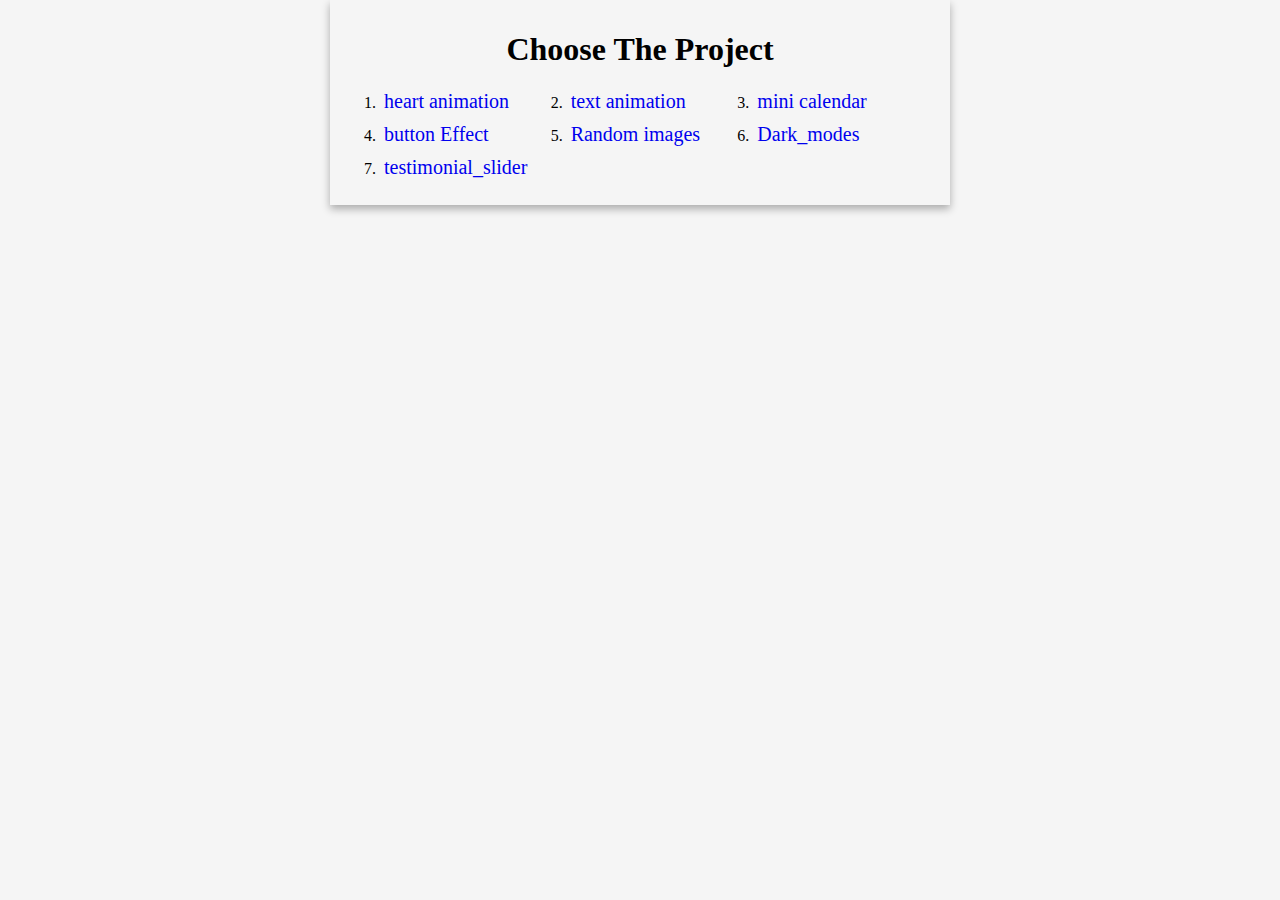
<file: index.html>
<!DOCTYPE html>
<html lang="en">
  <head>
    <meta charset="UTF-8" />
    <meta name="viewport" content="width=device-width, initial-scale=1.0" />
    <title>30 Projects HTML | CSS | JS</title>
    <style>
      body {
        background-color: whitesmoke;
        display: flex;
        flex-direction: column;
        align-items: center;
        justify-content: center;
        margin: 0;
        padding: 0;
      }
      a {
        text-decoration: none;
        font-size: 20px;
      }
      div {
        width: 600px;
        box-shadow: 0 4px 8px rgba(0, 0, 0, 0.3);
        padding: 10px;
      }
      ol {
        display: grid;
        grid-template-columns: 1fr 1fr 1fr;
        row-gap: 10px;
      }
      @media (min-width: 375px) and (max-width: 1024px) {
        div {
          width: 100%;
          padding: 0;
        }
        ol {
          grid-template-columns: 1fr 1fr;
        }
      }
      ol li a {
        padding: 0 4px;
      }

      h1 {
        text-align: center;
      }
    </style>
  </head>
  <body>
    <div>
      <h1>Choose The Project</h1>
      <ol>
        <li><a href="1_heart_animation/index.html">heart animation</a></li>
        <li><a href="2_text_animtion/index.html">text animation</a></li>
        <li><a href="3_mini_calendar/index.html">mini calendar</a></li>
        <li><a href="4_buttom_effect/index.html">button Effect</a></li>
        <li><a href="5_Random_images/index.html">Random images</a></li>
        <li><a href="6_Dark_mode/index.html">Dark_modes</a></li>
        <li>
          <a href="7_testimonial_slider/index.html">testimonial_slider</a>
        </li>
      </ol>
    </div>
  </body>
</html>
</file>
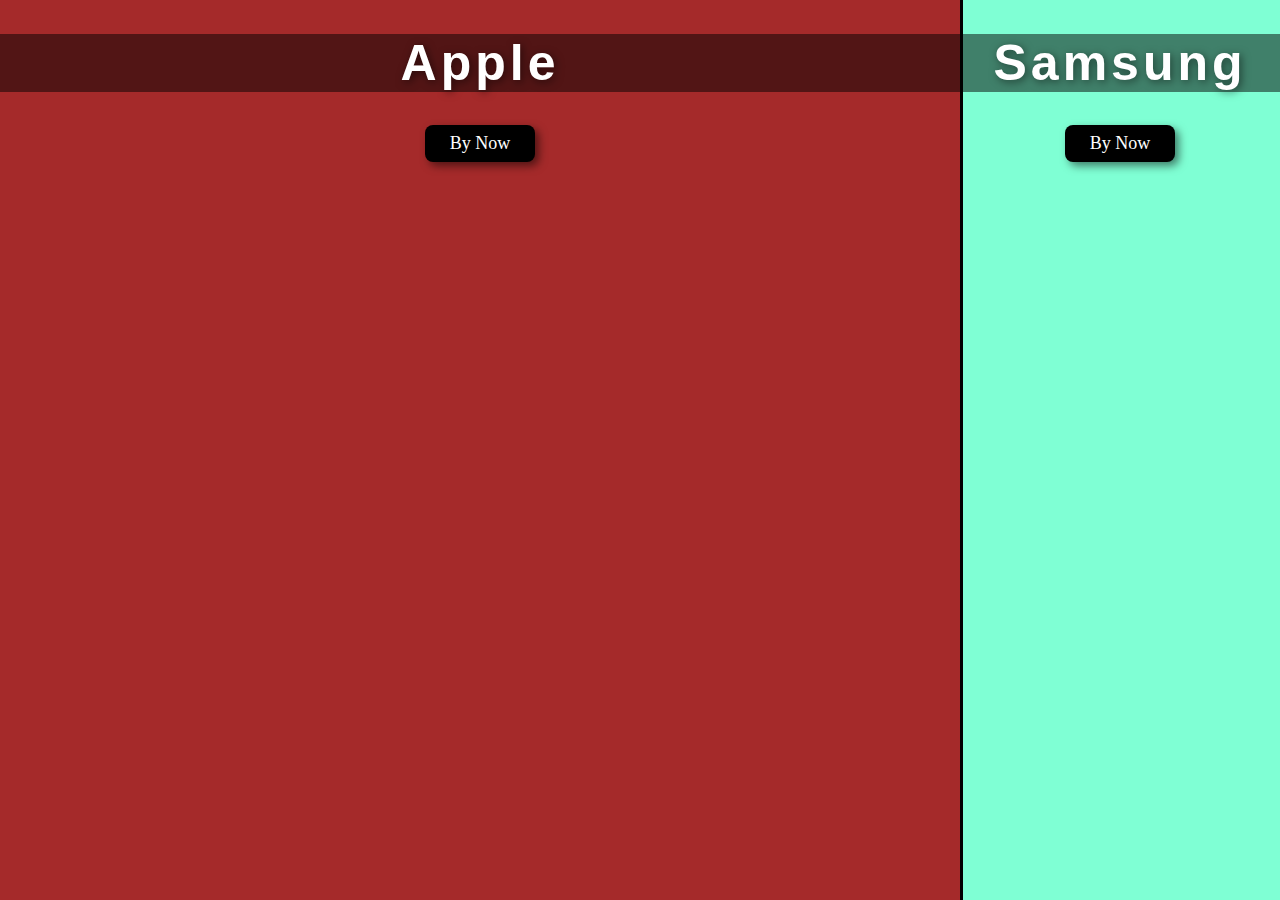
<file: 10_double_landing/index.html>
<!DOCTYPE html>
<html lang="en">
  <head>
    <meta charset="UTF-8" />
    <meta name="viewport" content="width=device-width, initial-scale=1.0" />
    <title>Double Landing Page</title>
    <link rel="stylesheet" href="style.css" />
  </head>
  <body>
    <div class="container">
      <div class="left split">
        <h1>Apple</h1>
        <button class="btn">By Now</button>
      </div>
      <div class="split right">
        <h1>Samsung</h1>
        <button class="btn">By Now</button>
      </div>
    </div>
    <script src="main.js"></script>
  </body>
</html>
</file>
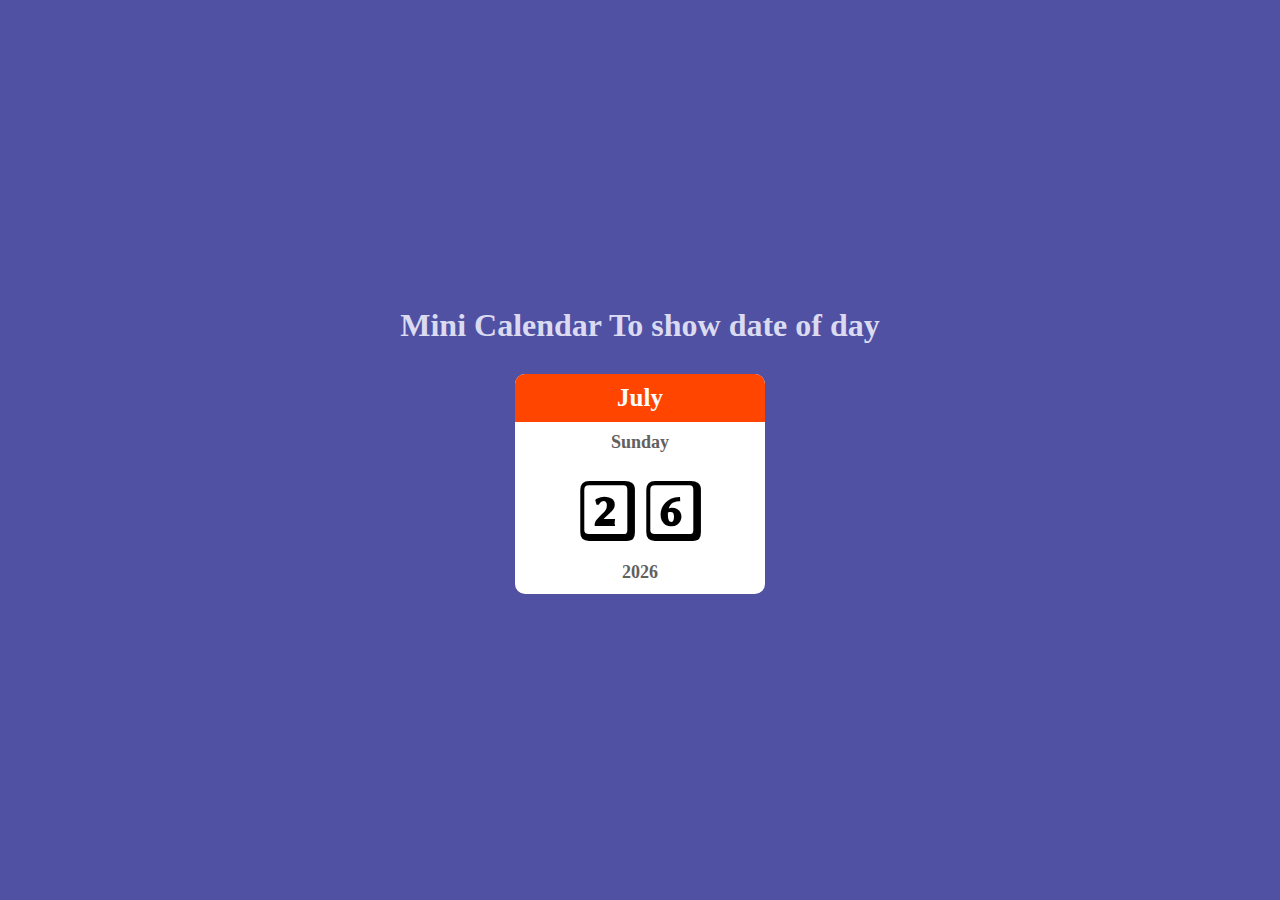
<file: 3_mini_calendar/index.html>
<!DOCTYPE html>
<html lang="en">
  <head>
    <meta charset="UTF-8" />
    <meta name="viewport" content="width=device-width, initial-scale=1.0" />
    <title>Mini Calendar</title>
    <link rel="stylesheet" href="style.css" />
  </head>
  <body>
    <div class="container">
      <h1>Mini Calendar To show date of day</h1>
      <div class="card">
        <p class="monthName">December</p>
        <p class="dayName">Thursday</p>
        <p class="numberDay">2</p>
        <p class="numberYear">2025</p>
      </div>
    </div>
    <script src="main.js"></script>
  </body>
</html>
</file>
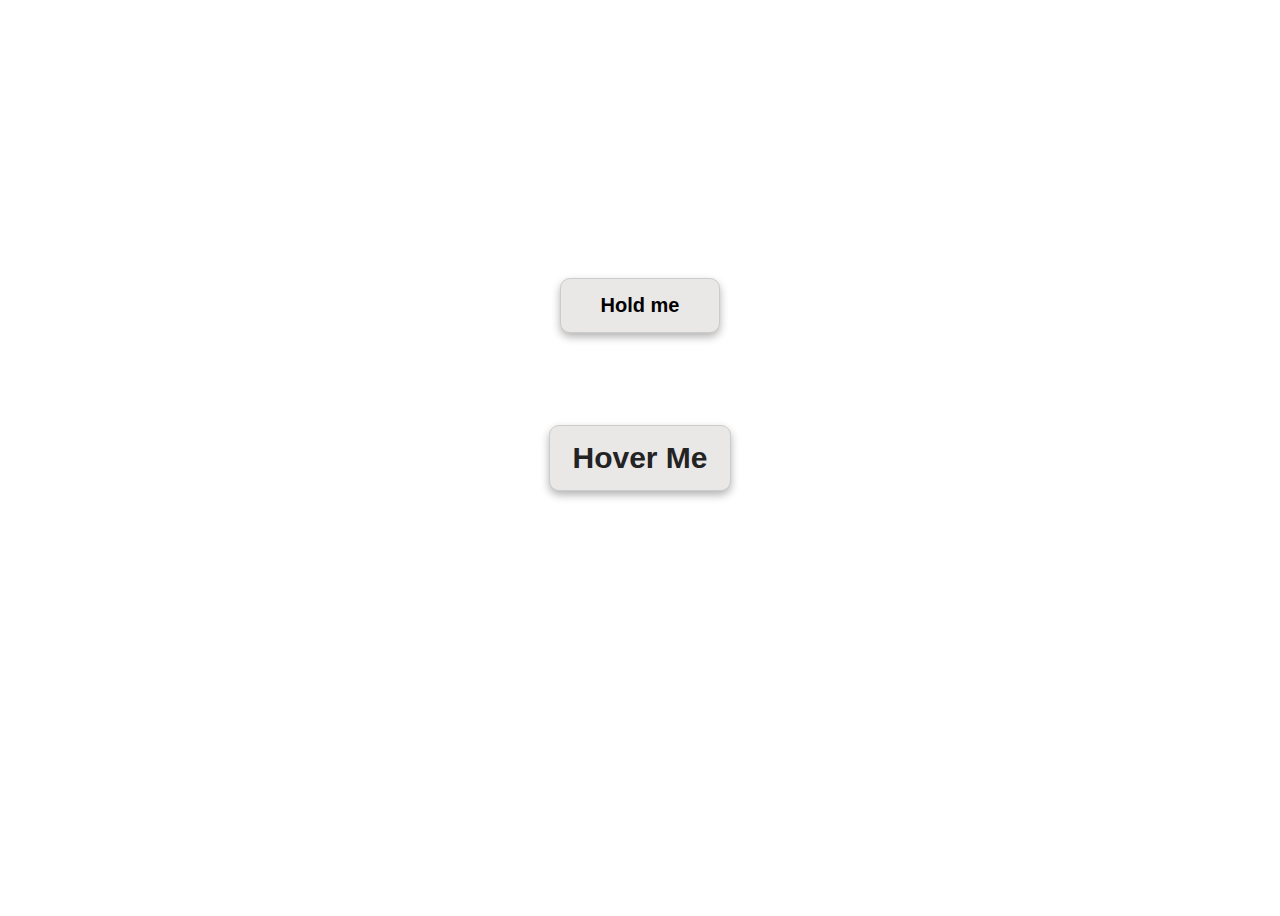
<file: 4_buttom_effect/index.html>
<!DOCTYPE html>
<html lang="en">
  <head>
    <meta charset="UTF-8" />
    <meta name="viewport" content="width=device-width, initial-scale=1.0" />
    <title>Button Effect with mouse hover</title>
    <link rel="stylesheet" href="style.css" />
  </head>
  <body>
    <a href="#" class="btn">
      <span>Hover Me</span>
    </a>

    <button class="catchMe" type="button">Hold me</button>

    <script src="main.js"></script>
  </body>
</html>
</file>
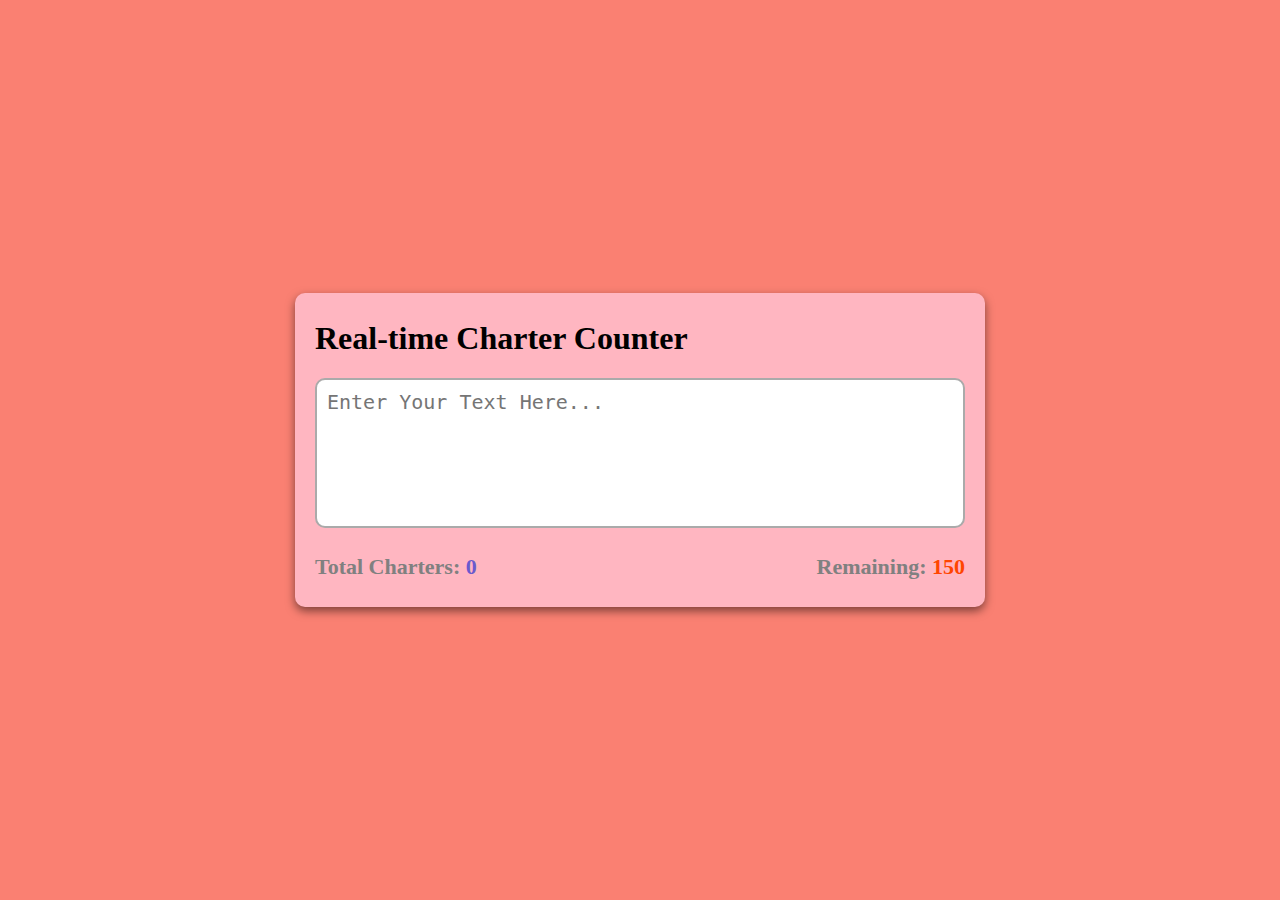
<file: 8_chrater_counter/index.html>
<!DOCTYPE html>
<html lang="en">
  <head>
    <meta charset="UTF-8" />
    <meta name="viewport" content="width=device-width, initial-scale=1.0" />
    <title>real time charter Counter</title>
    <link rel="stylesheet" href="style.css" />
  </head>
  <body>
    <div class="container">
      <h1 class="title">Real-time Charter Counter</h1>
      <textarea
        name="input"
        maxlength="150"
        placeholder="Enter Your Text Here..."
      ></textarea>
      <div class="footer">
        <p>Total Charters: <span class="total"></span></p>
        <p>Remaining: <span class="remaining"></span></p>
      </div>
    </div>
    <script src="main.js"></script>
  </body>
</html>
</file>
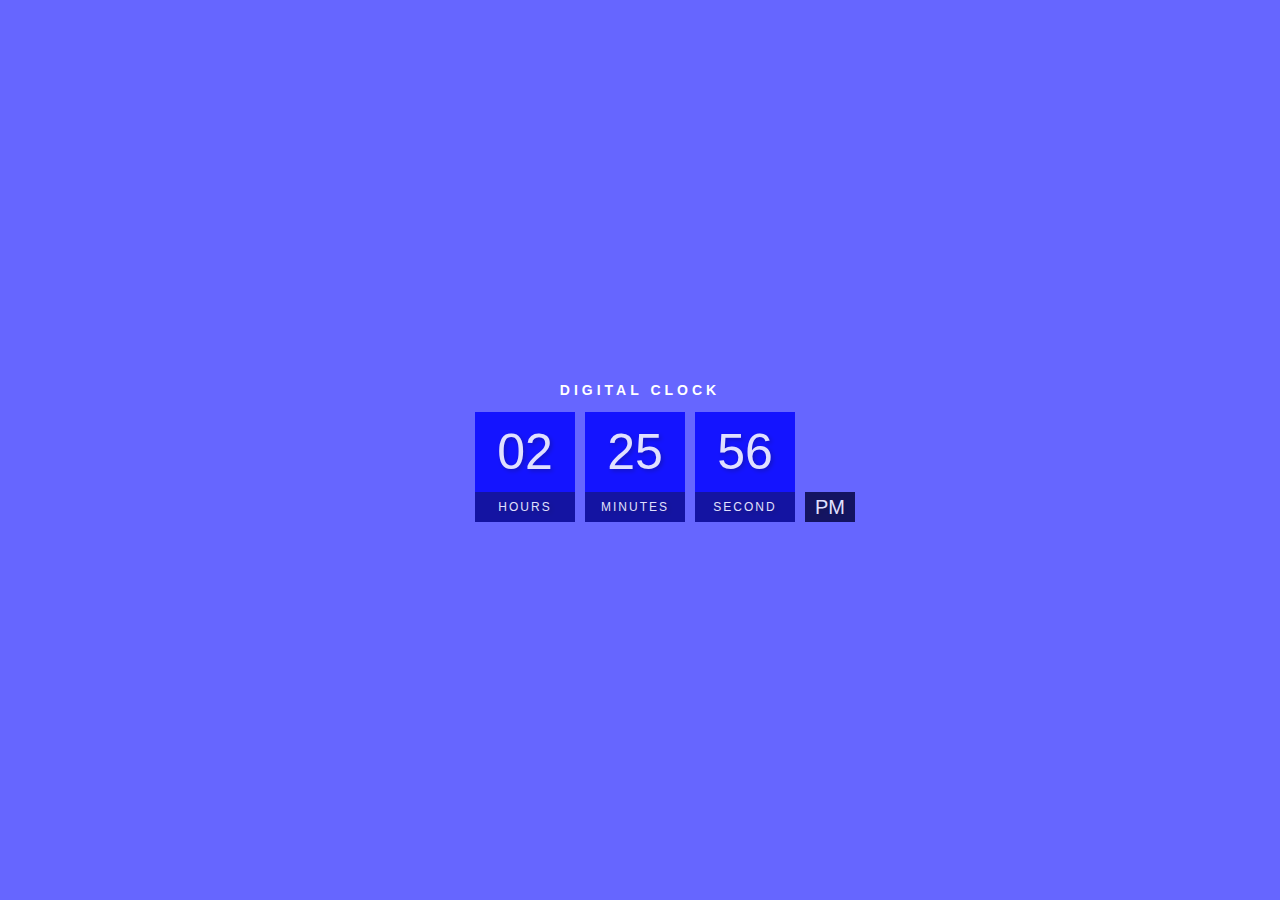
<file: 9_Digital_clock/index.html>
<!DOCTYPE html>
<html lang="en">
  <head>
    <meta charset="UTF-8" />
    <meta name="viewport" content="width=device-width, initial-scale=1.0" />
    <title>Digital Clock</title>
    <link rel="stylesheet" href="style.css" />
  </head>
  <body>
    <div>
      <h1>Digital Clock</h1>
      <div class="clock">
        <div>
          <span id="hours">09</span>
          <span class="text">hours</span>
        </div>

        <div>
          <span id="minutes">09</span>
          <span class="text">Minutes</span>
        </div>

        <div>
          <span id="seconds">09</span>
          <span class="text">Second</span>
        </div>
        <div>
          <span id="ampm">AM</span>
        </div>
      </div>
    </div>
    <script src="main.js"></script>
  </body>
</html>
</file>
<file: 10_double_landing/style.css>
body {
  margin: 0;
  display: flex;
  justify-content: center;
  align-items: center;
  height: 100v;
  text-align: center;

  font-family: Impact, Haettenschweiler, "Arial Narrow Bold", sans-serif;
}
h1 {
  font-size: 50px;
  color: white;
  text-shadow: 2px 2px 8px rgba(0, 0, 0, 0.5);
  backdrop-filter: brightness(0.5);
  letter-spacing: 4px;
}
.btn {
  border: none;
  outline: none;
  padding: 8px 25px;
  font-size: 18px;
  border-radius: 8px;
  cursor: pointer;
  background-color: black;
  color: white;
  transition: all 0.5s ease-in-out;
  font-family: Impact;
  box-shadow: 4px 4px 8px rgba(0, 0, 0, 0.5);
}
.btn:hover {
  background-color: white;
  color: black;
}
.split {
  width: 50%;
  height: 100%;
}
.left {
  position: absolute;
  left: 0;
  top: 0;
  background-color: brown;
  background-image: url("https://btech.com/media/catalog/product/cache/22b1bed05f04d71c4a848d770186c3c4/a/3/a3dff4b3e6ebabd3623e22345afd72605c6ac5644e3b26557edf9958b1228bfb.webp");
  background-size: cover;
  border-right: 3px solid #000;
  z-index: 150;
}

.right {
  position: absolute;
  right: 0;
  top: 0;
  background-color: aquamarine;
  background-image: url("https://images.samsung.com/is/image/samsung/p6pim/ae_ar/2401/gallery/ae-ar-galaxy-s24-s928-490242-sm-s928blgqmea-539387341?$Q90_684_547_JPG$");
  background-size: cover;
}

.active-right .right {
  width: 75%;
}
.active-right .left {
  width: 25%;
}

.active-left .left {
  width: 75%;
}
.active-left .right {
  width: 25%;
}

.left,
.right {
  transition: width 1.2s ease-in-out;
}
</file>
<file: 3_mini_calendar/style.css>
@import url("https://fonts.googleapis.com/css2?family=Libertinus+Keyboard&display=swap");

* {
  margin: 0;
  padding: 0;
  box-sizing: border-box;
}

body {
  height: 100vh;
  display: flex;
  justify-content: center;
  align-items: center;
  background-color: rgb(81, 81, 164);

  font-weight: 400;
  font-style: normal;
}
.container {
  display: flex;
  justify-content: center;
  align-items: center;
  flex-direction: column;
  gap: 30px;
}
.container h1 {
  color: rgb(218, 218, 241);
}
.container .card {
  width: 250px;
  background-color: white;
  height: 220px;
  border-radius: 10px;

  display: flex;
  justify-content: flex-start;
  align-items: center;
  flex-direction: column;
}
.container .card p:not(:first-child) {
  margin: 10px 0;
}
.container .card .monthName {
  border-radius: 10px 10px 0 0;
  color: white;
  background-color: orangered;
  width: 100%;
  padding: 10px;
  font-weight: bold;
  text-align: center;
  font-size: 25px;
}

.container .card .dayName,
.container .card .numberYear {
  color: #636060;
  font-weight: bold;
  font-size: 18px;
}
.container .card .numberDay {
  font-size: 60px;
  font-family: "Libertinus Keyboard", system-ui;
  font-weight: bold;
}
</file>
<file: 4_buttom_effect/style.css>
body {
  height: 100vh;
  display: flex;
  justify-content: center;
  align-items: center;
  font-size: 30px;
  font-weight: 800;
  color: #232323;
  font-family: sans-serif;
  position: relative;
}
.catchMe {
  border: 1px solid #ccc;
  padding: 15px 22px;
  width: 160px;
  border-radius: 10px;
  background-color: #eae7e7;
  box-shadow: 0 4px 8px rgb(0, 0, 0, 0.3);
  position: absolute;
  top: 30%;
  font-size: 20px;
  font-weight: bold;
  cursor: pointer;
  transition: top 0.3s, left 0.3s, right 0.3s, bottom 0.3s;
}
a {
  text-decoration: none;
  color: inherit;
  border: 1px solid #ccc;
  padding: 15px 22px;
  border-radius: 10px;
  background-color: #eae7e7;
  box-shadow: 0 4px 8px rgb(0, 0, 0, 0.3);
  transition: all 0.3s ease-in-out;
  position: relative;
  overflow: hidden;
}

.btn::before {
  content: "";
  position: absolute;
  left: var(--xPos);
  top: var(--yPos);
  transform: translate(-50%, -50%);
  background-color: orangered;
  border-radius: 50%;
  width: 0;
  height: 0;
  transition: width 0.8s, height 0.8s;
}
.btn span {
  position: relative;
  z-index: 5;
}
.btn:hover {
  color: white;
}
.btn:hover::before {
  width: 600px;
  height: 600px;
}
</file>
<file: 8_chrater_counter/style.css>
body {
  margin: 0;
  padding: 0;

  display: flex;
  justify-content: center;
  align-items: center;
  height: 100vh;
  font-family: cursive;
  background-color: salmon;
}

.container {
  background-color: lightpink;
  box-shadow: 0 4px 10px rgba(0, 0, 0, 0.5);
  border-radius: 10px;
  padding: 5px 20px;
  min-width: 650px;
}

textarea {
  height: 150px;
  max-width: 100%;
  width: 100%;
  box-sizing: border-box;
  border-radius: 10px;
  border: 2px solid #aaa;
  outline: none;
  padding: 10px;
  font-size: 20px;
  resize: none;
}

.footer {
  display: flex;
  justify-content: space-between;
  font-size: 22px;
  color: gray;
  font-weight: bold;
}
.total {
  color: slateblue;
}

.remaining {
  color: orangered;
}
</file>
<file: 9_Digital_clock/style.css>
body {
  margin: 0;
  padding: 0;
  display: flex;
  align-items: center;
  justify-content: center;
  height: 100vh;
  font-family: sans-serif;
  background-color: rgb(0, 0, 255, 0.6);
  margin: auto;
}

h1 {
  text-transform: uppercase;
  letter-spacing: 4px;
  font-size: 14px;
  text-align: center;
  color: #fff;
}

.clock {
  display: flex;
  align-items: center;
  justify-content: center;
  flex-wrap: wrap;
}
.clock div {
  margin: 5px;
  position: relative;
}

.clock span {
  width: 100px;
  height: 80px;
  background-color: blue;
  opacity: 0.8;
  color: white;
  display: flex;
  justify-content: center;
  align-items: center;
  font-size: 50px;
  text-shadow: 2px 2px 4px rgba(0, 0, 0, 0.3);
}

.clock .text {
  height: 30px;
  font-size: 12px;
  text-transform: uppercase;
  letter-spacing: 2px;
  background: darkblue;
}

div #ampm {
  position: absolute;
  top: 25px;
  height: 30px;
  width: 50px;
  text-align: center;
  font-size: 20px;
  background-color: rgb(0, 0, 60);
}
</file>
